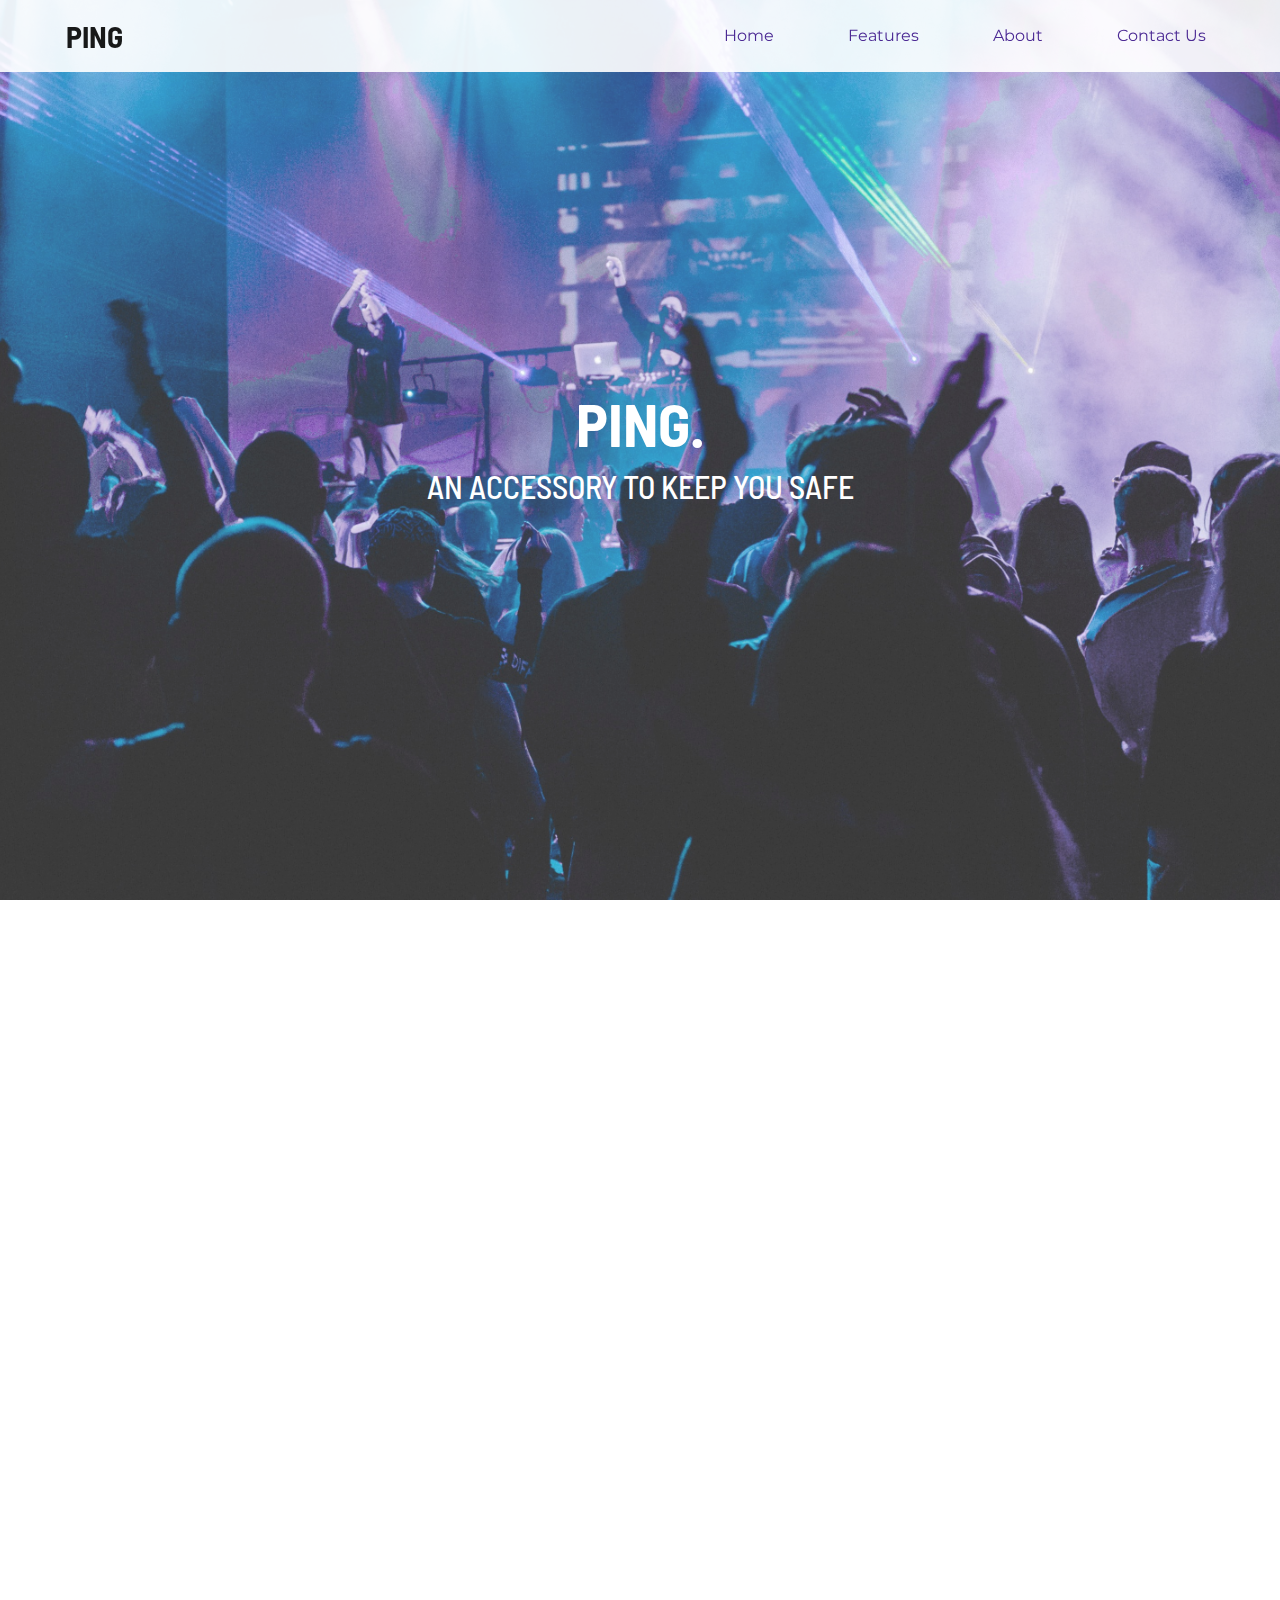
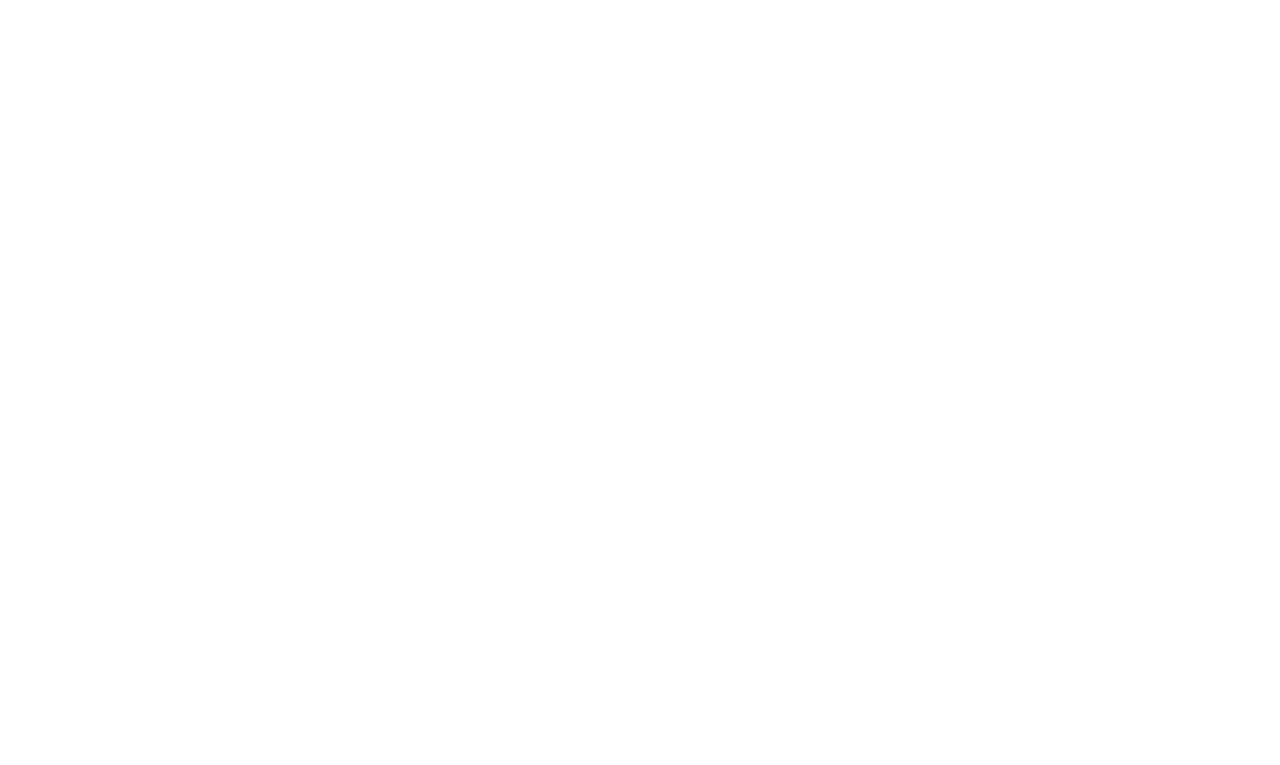
<file: index.html>
<!DOCTYPE html>
<html lang="en">

<head>
    <meta charset="UTF-8">
    <meta name="viewport" content="width=device-width, initial-scale=1.0">
    <title>PING</title>

    <!-- Styles/Fonts -->
    <link href="index.css" type="text/css" rel="stylesheet">
    <link href="about.css" type="text/css" rel="stylesheet">
    <link href="https://fonts.googleapis.com/css2?family=Barlow+Semi+Condensed:wght@400;700&display=swap" rel="stylesheet">
    <link href="https://fonts.googleapis.com/css2?family=Montserrat:wght@400;700&display=swap" rel="stylesheet">
    <link href="https://fonts.googleapis.com/css2?family=Raleway:wght@400;700&display=swap" rel="stylesheet">


    <!-- Bootstrap CSS -->
    <link rel="stylesheet" href="https://maxcdn.bootstrapcdn.com/bootstrap/4.0.0/css/bootstrap.min.css" integrity="sha384-Gn5384xqQ1aoWXA+058RXPxPg6fy4IWvTNh0E263XmFcJlSAwiGgFAW/dAiS6JXm" crossorigin="anonymous">

    <!--Icon Library-->
    <link rel="stylesheet" href="https://cdnjs.cloudflare.com/ajax/libs/font-awesome/4.7.0/css/font-awesome.min.css">
    
</head>

<body>
    <nav class="navbar fixed-top navbar-expand-lg navbar-light">
        <div class="d-flex flex-grow-1">
            <span class="w-100 d-lg-none d-block"> 
                <!-- hidden spacer to center brand on mobile -->
            </span>
            <a class="navbar-brand d-none d-lg-inline-block" href="#">
                PING
            </a>
            <div class="w-100 text-right">
                <button class="navbar-toggler" type="button" data-toggle="collapse" data-target="#myNavbar">
                    <span class="navbar-toggler-icon"></span>
                </button>
            </div>
        </div>
        <div class="collapse navbar-collapse flex-grow-1 text-right" id="myNavbar">
            <ul class="navbar-nav ml-auto flex-nowrap">
                <li class="nav-item">
                    <a href="/index.html" class="nav-link m-2 menu-item nav-active">Home</a>
                </li>
                <li class="nav-item">
                    <a href="/features.html" class="nav-link m-2 menu-item">Features</a>
                </li>
                <li class="nav-item">
                    <a href="/about.html" class="nav-link m-2 menu-item">About</a>
                </li>
                <li class="nav-item">
                    <a href="/about.html#Contact-Us" class="nav-link m-2 menu-item">Contact Us</a>
                </li>
            </ul>
        </div>
    </nav>


    <div class="hero-container container-fluid">
        <div class="hero-text">
            <h1><span>PING. </span></h1>
            <h2>AN ACCESSORY TO KEEP YOU SAFE</h2>
        </div>
    </div>

    <div class="mission container-fluid">
        <h2>Our Mission</h2>
        <div class="mission-text">
            <p>
                Sexual assault affects up to one out of six women in their lifetime. According RAINN, the Rape, Abuse and Incest National Network, 
                there are about just under half of a million victims of rape or sexual assault in the United States each year (link). Cases of sexual assault are underreported as 
                63% of sexual assault cases do not get reported to police or the authorities. Consequently, women feel unsafe when attending public events or large social gatherings.
            </p>
            <p>So what is our mission? To find an effective, simple way for individuals to continue throughout their daily lives knowing that they feel protected wherever they may be.</p>
        </div>
        
    </div>

    <div class="facts">
        <div class="row no-gutters">
            <div class="col-lg-4">
                <div class="fact-container fact-container-one">
                    <h3>EASY TO USE</h3>
                    <p>A simple press of a button will send an alert to your assigned contacts. </p>
                </div>
            </div>
            <div class="col-lg-4">
                <div class="fact-container fact-container-two">
                    <h3>EASY TO FIND</h3>
                    <p>Tracks your location in real-time, so your selected response team will always know precisely where you are.</p>
                </div>
            </div>
            <div class="col-lg-4">
                <div class="fact-container fact-container-three">
                    <h3>EASY TO ADJUST</h3>
                    <p>Pairs with an application on your mobile device to quickly adjust settings for the ring. Also allows control when alert messages for help are sent or cancelled.</p>
                </div>
            </div>
        </div>
    </div>
    
    <div class="solution">
        <div class="row">
            <div class="col-lg-7">
                <div class="solution-text">
                    <h2>Our Solution</h2>
                    <p>Our team has created a device that utilizes GPS technology and an alert system confined into a small, wearable piece for the user. 
                        It aims to add an extra layer of safety for the user by providing the user easy communication with authorities or loved ones in the event of 
                        safety issues or loss of cognitive control. This essentially lowers the risk of harm to the user in social interaction settings including, but not limited to, 
                        parties and concerts. By lowering this risk, this device combats the high possibility of sexual assault and violence and gives users the incentive to continue attending activities 
                        while feeling safe.
                    </p>
                </div>
                
            </div>
            <div class="col-lg-5">
                <div class="solution-image">
                    <img src="ringimage.png">
                </div>
                
            </div>
        </div>
    </div>

    <footer>
        <div class="row no-gutters justify-content-center align-items-center">
            <div class="col-lg-3">
                <div class="brand">
                    <h3>PING</h3>
                </div>
            </div>
            <div class="col-lg-4">
                <div class="icon-bar">
                    <a href="#" class="fa fa-facebook"></a>
                    <a href="#" class="fa fa-linkedin"></a>
                    <a href="#" class="fa fa-instagram"></a>
                </div>
            </div>
            <div class="col-lg-3">
                <div class="copyright">
                    <p>©Tau Class 2020</p>
                </div>
                
            </div>
        </div>
    </footer>
    
    <script src="https://code.jquery.com/jquery-3.2.1.slim.min.js" integrity="sha384-KJ3o2DKtIkvYIK3UENzmM7KCkRr/rE9/Qpg6aAZGJwFDMVNA/GpGFF93hXpG5KkN" crossorigin="anonymous"></script>
    <script src="https://cdnjs.cloudflare.com/ajax/libs/popper.js/1.12.9/umd/popper.min.js" integrity="sha384-ApNbgh9B+Y1QKtv3Rn7W3mgPxhU9K/ScQsAP7hUibX39j7fakFPskvXusvfa0b4Q" crossorigin="anonymous"></script>
    <script src="https://maxcdn.bootstrapcdn.com/bootstrap/4.0.0/js/bootstrap.min.js" integrity="sha384-JZR6Spejh4U02d8jOt6vLEHfe/JQGiRRSQQxSfFWpi1MquVdAyjUar5+76PVCmYl" crossorigin="anonymous"></script>
</body>

</html>
</file>
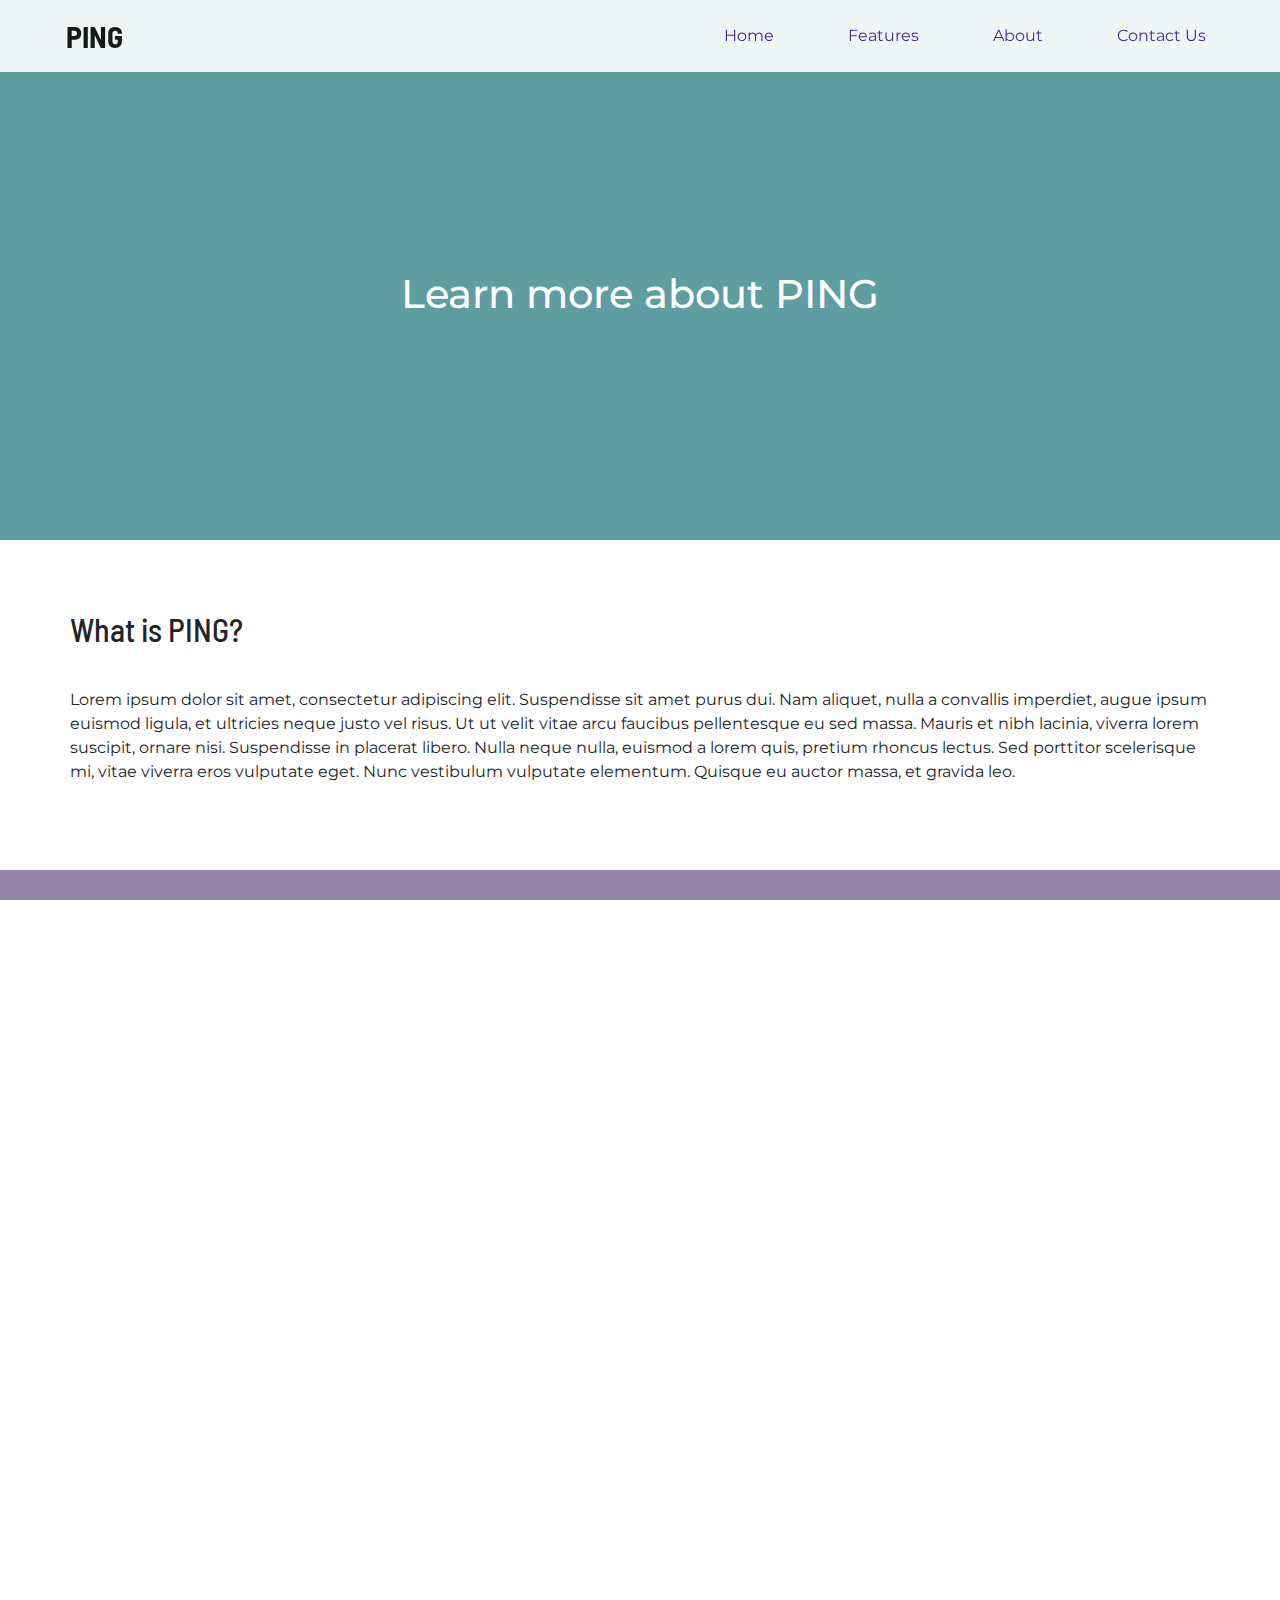
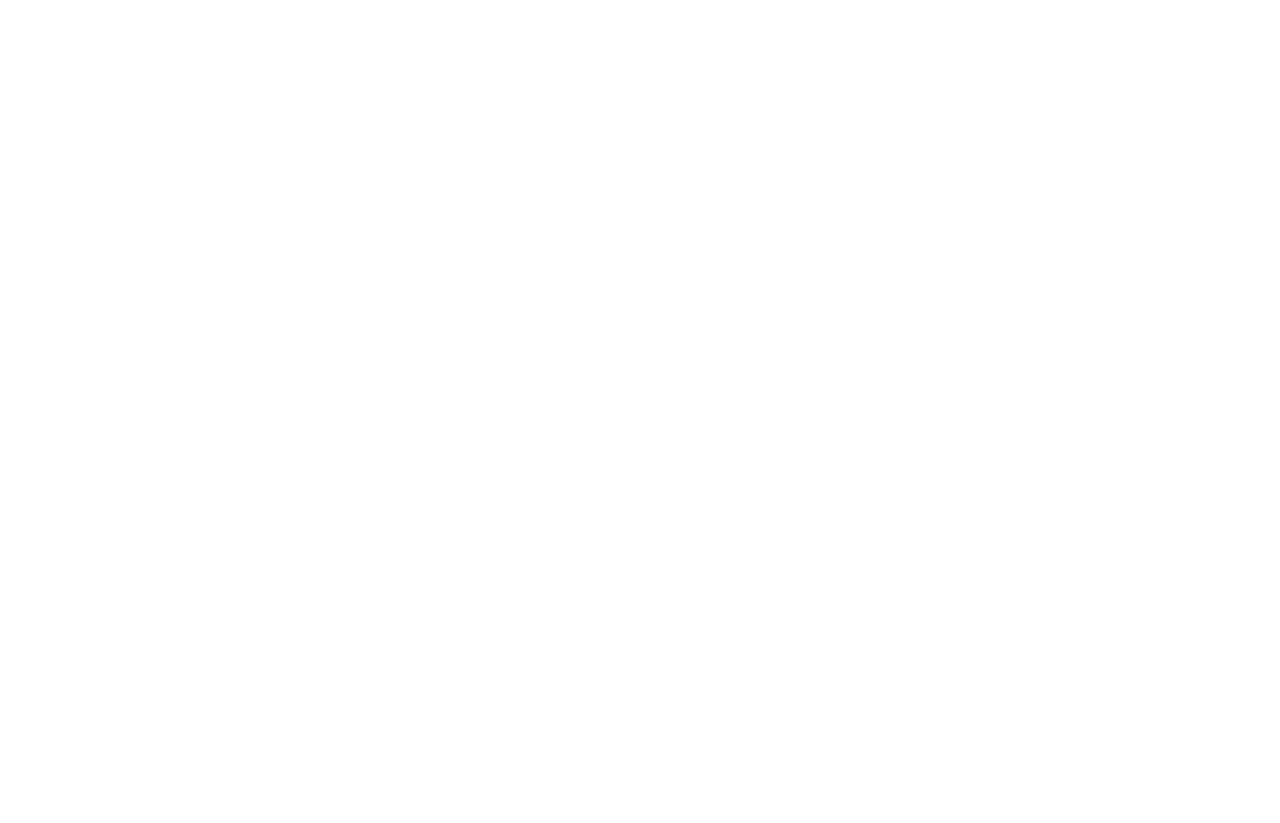
<file: features.html>
<!DOCTYPE html>
<html lang="en">

<head>
    <meta charset="UTF-8">
    <meta name="viewport" content="width=device-width, initial-scale=1.0">
    <title>PING</title>

    <!-- Styles/Fonts -->
    <link href="index.css" type="text/css" rel="stylesheet">
    <link href="features.css" type="text/css" rel="stylesheet">
    <link href="https://fonts.googleapis.com/css2?family=Barlow+Semi+Condensed:wght@400;700&display=swap" rel="stylesheet">
    <link href="https://fonts.googleapis.com/css2?family=Montserrat:wght@400;700&display=swap" rel="stylesheet">
    <link href="https://fonts.googleapis.com/css2?family=Raleway:wght@400;700&display=swap" rel="stylesheet">


    <!-- Bootstrap CSS -->
    <link rel="stylesheet" href="https://maxcdn.bootstrapcdn.com/bootstrap/4.0.0/css/bootstrap.min.css" integrity="sha384-Gn5384xqQ1aoWXA+058RXPxPg6fy4IWvTNh0E263XmFcJlSAwiGgFAW/dAiS6JXm" crossorigin="anonymous">

    <!--Icon Library-->
    <link rel="stylesheet" href="https://cdnjs.cloudflare.com/ajax/libs/font-awesome/4.7.0/css/font-awesome.min.css">
    
</head>

<body>
    <nav class="navbar fixed-top navbar-expand-lg navbar-light">
        <div class="d-flex flex-grow-1">
            <span class="w-100 d-lg-none d-block"> 
                <!-- hidden spacer to center brand on mobile -->
            </span>
            <a class="navbar-brand d-none d-lg-inline-block" href="#">
                PING
            </a>
            <div class="w-100 text-right">
                <button class="navbar-toggler" type="button" data-toggle="collapse" data-target="#myNavbar">
                    <span class="navbar-toggler-icon"></span>
                </button>
            </div>
        </div>
        <div class="collapse navbar-collapse flex-grow-1 text-right" id="myNavbar">
            <ul class="navbar-nav ml-auto flex-nowrap">
                <li class="nav-item">
                    <a href="/index.html" class="nav-link m-2 menu-item nav-active">Home</a>
                </li>
                <li class="nav-item">
                    <a href="/features.html" class="nav-link m-2 menu-item">Features</a>
                </li>
                <li class="nav-item">
                    <a href="/about.html" class="nav-link m-2 menu-item">About</a>
                </li>
                <li class="nav-item">
                    <a href="/about.html#Contact-Us" class="nav-link m-2 menu-item">Contact Us</a>
                </li>
            </ul>
        </div>
    </nav>

    <div class="mini-hero-container">
        <div class="mini-hero-text">
            <h1>Learn more about PING</h1>
        </div>
    </div>

    <div class="background-info-container">
        <div class="what-is-section">
            <h2>What is PING?</h2>
            <p>
                Lorem ipsum dolor sit amet, consectetur adipiscing elit. Suspendisse sit amet purus dui. Nam aliquet, nulla a convallis 
                imperdiet, augue ipsum euismod ligula, et ultricies neque justo vel risus. Ut ut velit vitae arcu faucibus pellentesque 
                eu sed massa. Mauris et nibh lacinia, viverra lorem suscipit, ornare nisi. Suspendisse in placerat libero. Nulla neque nulla, 
                euismod a lorem quis, pretium rhoncus lectus. Sed porttitor scelerisque mi, vitae viverra eros vulputate eget. Nunc vestibulum 
                vulputate elementum. Quisque eu auctor massa, et gravida leo.
            </p>
        </div>
        <div class="behind-name-section">
            <h2>Behind the Name</h2>
            <p>Praesent interdum dolor non lacus pellentesque, non condimentum metus ultricies. Vivamus nibh felis, suscipit eget molestie at, 
                scelerisque vitae ligula. Sed cursus lorem massa, sollicitudin ullamcorper arcu dapibus a. Quisque cursus vulputate nibh, vel 
                malesuada lacus volutpat at. </p>
        </div>
    </div>

    <div class="project-overview-container">
        <h2>Project Overview</h2>
        <div class="row">
            <!-- insert images above text -->
            <div class="col-lg-4">
                <p>
                    Lorem ipsum dolor sit amet, consectetur adipiscing elit. Suspendisse sit amet purus dui. Nam aliquet, nulla a convallis 
                    imperdiet, augue ipsum euismod ligula, et ultricies neque justo vel risus. Ut ut velit vitae arcu faucibus pellentesque eu sed massa. 
                    Mauris et nibh lacinia, viverra lorem suscipit, ornare nisi. Suspendisse in placerat libero. 
                </p>
            </div>
            <div class="col-lg-4">
                <p>
                    Lorem ipsum dolor sit amet, consectetur adipiscing elit. Suspendisse sit amet purus dui. Nam aliquet, nulla a convallis 
                    imperdiet, augue ipsum euismod ligula, et ultricies neque justo vel risus. Ut ut velit vitae arcu faucibus pellentesque eu sed massa. 
                    Mauris et nibh lacinia, viverra lorem suscipit, ornare nisi. Suspendisse in placerat libero. 
                </p>
            </div>
            <div class="col-lg-4">
                <p>
                    Lorem ipsum dolor sit amet, consectetur adipiscing elit. Suspendisse sit amet purus dui. Nam aliquet, nulla a convallis 
                    imperdiet, augue ipsum euismod ligula, et ultricies neque justo vel risus. Ut ut velit vitae arcu faucibus pellentesque eu sed massa. 
                    Mauris et nibh lacinia, viverra lorem suscipit, ornare nisi. Suspendisse in placerat libero. 
                </p>
            </div>
        </div>
    </div>

    <div class="faq-container">
        <h2>Frequently Asked Questions</h2>
        <div class="question-container">
            <div class="accordion" id="accordionExample">
                <div class="card">
                    <div class="card-header" id="headingOne">
                        <h5 class="mb-0">
                            <button class="btn btn-link collapsed" type="button" data-toggle="collapse" data-target="#collapseOne" aria-expanded="true" aria-controls="collapseOne">
                                <p>Collapsible Group Item #1</p>
                            </button>
                        </h5>
                    </div>
              
                    <div id="collapseOne" class="collapse" aria-labelledby="headingOne" data-parent="#accordionExample">
                        <div class="card-body">
                            <p>
                                Anim pariatur cliche reprehenderit, enim eiusmod high life accusamus terry richardson ad squid. 3 wolf moon officia aute, non cupidatat skateboard dolor brunch. 
                                Food truck quinoa nesciunt laborum eiusmod. Brunch 3 wolf moon tempor, sunt aliqua put a bird on it squid single-origin coffee nulla assumenda shoreditch et. Nihil 
                                anim keffiyeh helvetica, craft beer labore wes anderson cred nesciunt sapiente ea proident. Ad vegan excepteur butcher vice lomo. Leggings occaecat craft beer farm-to-table, 
                                raw denim aesthetic synth nesciunt you probably haven't heard of them accusamus labore sustainable VHS.
                            </p>
                        </div>
                    </div>
                </div>
                <div class="card">
                    <div class="card-header" id="headingTwo">
                        <h5 class="mb-0">
                            <button class="btn btn-link collapsed" type="button" data-toggle="collapse" data-target="#collapseTwo" aria-expanded="false" aria-controls="collapseTwo">
                                <p>Collapsible Group Item #2</p>
                            </button>
                        </h5>
                    </div>
                    <div id="collapseTwo" class="collapse" aria-labelledby="headingTwo" data-parent="#accordionExample">
                        <div class="card-body">
                            <p>
                                Anim pariatur cliche reprehenderit, enim eiusmod high life accusamus terry richardson ad squid. 3 wolf moon officia aute, non cupidatat skateboard dolor brunch. 
                                Food truck quinoa nesciunt laborum eiusmod. Brunch 3 wolf moon tempor, sunt aliqua put a bird on it squid single-origin coffee nulla assumenda shoreditch et. Nihil 
                                anim keffiyeh helvetica, craft beer labore wes anderson cred nesciunt sapiente ea proident. Ad vegan excepteur butcher vice lomo. Leggings occaecat craft beer farm-to-table, 
                                raw denim aesthetic synth nesciunt you probably haven't heard of them accusamus labore sustainable VHS.
                            </p>
                        </div>
                    </div>
                </div>
                <div class="card">
                    <div class="card-header" id="headingThree">
                        <h5 class="mb-0">
                            <button class="btn btn-link collapsed" type="button" data-toggle="collapse" data-target="#collapseThree" aria-expanded="false" aria-controls="collapseThree">
                                <p>Collapsible Group Item #3</p>
                            </button>
                        </h5>
                    </div>
                    <div id="collapseThree" class="collapse" aria-labelledby="headingThree" data-parent="#accordionExample">
                        <div class="card-body">
                            <p>
                                Anim pariatur cliche reprehenderit, enim eiusmod high life accusamus terry richardson ad squid. 3 wolf moon officia aute, non cupidatat skateboard dolor brunch. 
                                Food truck quinoa nesciunt laborum eiusmod. Brunch 3 wolf moon tempor, sunt aliqua put a bird on it squid single-origin coffee nulla assumenda shoreditch et. Nihil 
                                anim keffiyeh helvetica, craft beer labore wes anderson cred nesciunt sapiente ea proident. Ad vegan excepteur butcher vice lomo. Leggings occaecat craft beer farm-to-table, 
                                raw denim aesthetic synth nesciunt you probably haven't heard of them accusamus labore sustainable VHS.
                            </p>
                        </div>
                    </div>
                </div>
                <div class="card">
                    <div class="card-header" id="headingFour">
                        <h5 class="mb-0">
                            <button class="btn btn-link collapsed" type="button" data-toggle="collapse" data-target="#collapseFour" aria-expanded="false" aria-controls="collapseFour">
                                <p>Collapsible Group Item #4</p>
                            </button>
                        </h5>
                    </div>
                    <div id="collapseFour" class="collapse" aria-labelledby="headingFour" data-parent="#accordionExample">
                        <div class="card-body">
                            <p>
                                Anim pariatur cliche reprehenderit, enim eiusmod high life accusamus terry richardson ad squid. 3 wolf moon officia aute, non cupidatat skateboard dolor brunch. 
                                Food truck quinoa nesciunt laborum eiusmod. Brunch 3 wolf moon tempor, sunt aliqua put a bird on it squid single-origin coffee nulla assumenda shoreditch et. Nihil 
                                anim keffiyeh helvetica, craft beer labore wes anderson cred nesciunt sapiente ea proident. Ad vegan excepteur butcher vice lomo. Leggings occaecat craft beer farm-to-table, 
                                raw denim aesthetic synth nesciunt you probably haven't heard of them accusamus labore sustainable VHS.
                            </p>
                        </div>
                    </div>
                </div>
                <div class="card">
                    <div class="card-header" id="headingFive">
                        <h5 class="mb-0">
                            <button class="btn btn-link collapsed" type="button" data-toggle="collapse" data-target="#collapseFive" aria-expanded="false" aria-controls="collapseFive">
                                <p>Collapsible Group Item #5</p>
                            </button>
                        </h5>
                    </div>
                    <div id="collapseFive" class="collapse" aria-labelledby="headingFive" data-parent="#accordionExample">
                        <div class="card-body">
                            <p>
                                Anim pariatur cliche reprehenderit, enim eiusmod high life accusamus terry richardson ad squid. 3 wolf moon officia aute, non cupidatat skateboard dolor brunch. 
                                Food truck quinoa nesciunt laborum eiusmod. Brunch 3 wolf moon tempor, sunt aliqua put a bird on it squid single-origin coffee nulla assumenda shoreditch et. Nihil 
                                anim keffiyeh helvetica, craft beer labore wes anderson cred nesciunt sapiente ea proident. Ad vegan excepteur butcher vice lomo. Leggings occaecat craft beer farm-to-table, 
                                raw denim aesthetic synth nesciunt you probably haven't heard of them accusamus labore sustainable VHS.
                            </p>
                        </div>
                    </div>
                </div>
            </div>
        </div>
    </div>

    <footer>
        <div class="row no-gutters justify-content-center align-items-center">
            <div class="col-lg-3">
                <div class="brand">
                    <h3>PING</h3>
                </div>
            </div>
            <div class="col-lg-4">
                <div class="icon-bar">
                    <a href="#" class="fa fa-facebook"></a>
                    <a href="#" class="fa fa-linkedin"></a>
                    <a href="#" class="fa fa-instagram"></a>
                </div>
            </div>
            <div class="col-lg-3">
                <div class="copyright">
                    <p>©Tau Class 2020</p>
                </div>
            </div>
        </div>
    </footer>
    
    <script src="https://code.jquery.com/jquery-3.2.1.slim.min.js" integrity="sha384-KJ3o2DKtIkvYIK3UENzmM7KCkRr/rE9/Qpg6aAZGJwFDMVNA/GpGFF93hXpG5KkN" crossorigin="anonymous"></script>
    <script src="https://cdnjs.cloudflare.com/ajax/libs/popper.js/1.12.9/umd/popper.min.js" integrity="sha384-ApNbgh9B+Y1QKtv3Rn7W3mgPxhU9K/ScQsAP7hUibX39j7fakFPskvXusvfa0b4Q" crossorigin="anonymous"></script>
    <script src="https://maxcdn.bootstrapcdn.com/bootstrap/4.0.0/js/bootstrap.min.js" integrity="sha384-JZR6Spejh4U02d8jOt6vLEHfe/JQGiRRSQQxSfFWpi1MquVdAyjUar5+76PVCmYl" crossorigin="anonymous"></script>

</body>

</html>
</file>
<file: index.css>
* {
    margin: 0px;
    padding: 0px;
    box-sizing: border-box;
    scroll-behavior: smooth;
}

html, body {
    height: 100%;
    overflow-x: hidden;
}

h1, h2, h3{
    font-family: 'Barlow Semi Condensed', sans-serif !important;
}

h4, h5 {
    font-family: 'Montserrat', sans-serif !important;
}

p{
    font-family: 'Montserrat', sans-serif !important;
}

.navbar {
    background-color: rgba(255, 255, 255, 0.9);
}

.navbar .navbar-brand {
    font-family: 'Barlow Semi Condensed', sans-serif;
    font-weight: bold;
    font-size: 30px;
    padding-left: 50px;
}

.navbar .navbar-nav .nav-item > a{
    font-family: 'Montserrat', sans-serif;
    color: #4C2A94;
    padding-right: 50px;
    transition: 0.5s;
}

.navbar .navbar-nav .nav-item > a:hover{
    transform: scale(1.1);
}

.hero-container{
    overflow: hidden;
    width: 100%;
    height: 100vh;
    position: relative;
    /* Image Source: https://unsplash.com/photos/hTv8aaPziOQ */
    background: url("heroimage.jpg") no-repeat center fixed;
    background-size: cover;
    opacity: 0.8;
}

.hero-text {
    color:white;
    text-align: center;
    position: absolute;
    top: 50%;
    left: 50%;
    transform: translate(-50%,-50%);
}

.hero-text h1{
    font-weight: 400;
}

.hero-text h1 span{
    font-size: 60px;
    font-weight: 700;
    background-color: blac
}

.hero-text h5{
    margin: 50px 0px;
}

.mission{
    display: inline-block;
    text-align: center;
    padding: 70px;
}

.mission h2{
    letter-spacing: 1px;
}

.mission-text{
    text-align: left;
    padding: 30px 120px 0px 120px;
}

.fact-container{
    padding: 40px;
    height: 50vh;
    color: white;
}

.fact-container h3{
    letter-spacing: 4px;
}

.fact-container p{
    margin-top: 25px;
}

.fact-container-one{
    background-color: rgba(72, 54, 112, 0.4);
}

.fact-container-two{
    background-color: rgba(72, 54, 112, 0.6);
}

.fact-container-three{
    background-color: rgba(72, 54, 112, 0.9);
}

.solution-text{
    padding: 70px;
    margin-left: 50px;
}

.solution-text h2{
    letter-spacing: 1px;
}

.solution-text p{
    padding-top: 30px;
}

.solution-image{
    margin: 70px;
    padding-top: 40px;
    margin-right: 200px;
    text-align: center;
}

.solution-image img{
    width: 250px;
}

footer {
    background-color: #483670;
    color: white;
    padding: 30px 0px;;
}

footer .brand{
    padding-top: 10px;
}

footer .copyright{
    float: right;
    padding-top: 20px;
}

footer .icon-bar{
    text-align: center;
}

footer .icon-bar a{
    margin: 20px;
    top: 50%;
}

footer .fa {
    background: rgba(255, 255, 255, 0.5);
    padding-top: 12px;
    width: 50px;
    height: 50px;
    font-size: 23px;
    text-align: center;
    border-radius: 50%;
    transition: 0.5s;
    border: 2px solid white;
    color: white;
}


.fa:hover {
    text-decoration: none;
    background: rgba(185, 153, 253, 0.6);
    color: white;
    transform: scale(1.1);
}
</file>
<file: about.css>
.about-us-component{
    margin: 150px 70px 100px 70px;
}

.about-us-subheader{
    margin-bottom: 50px;
}

.about-us-subheader h2{
    font-family: 'Barlow Semi Condensed', sans-serif;
    font-size: 48px;
}

.about-us-subheader h4{
    font-weight: bold;
}

.about-us-subheader p{
    margin: 30px 0px;
}


.our-team-component{
    background-color:rgba(72, 54, 112, 0.25);
    padding: 100px 70px;
}

.our-team-heading{
    margin-bottom: 50px;
}

.our-team-heading h2{
    font-family: 'Barlow Semi Condensed', sans-serif;
    font-size: 48px;
}

.member-card {
    text-align: center;
    margin-top: 25px;
    margin-bottom: 25px;
}

.member-card img {
    width: 100px;
    height: 100px;
    border-radius: 50%;
    object-fit: cover;
}

.member-text{
    margin: 20px;
}

.member-text p {
    margin: 0;
    padding: 0;
    font-size: 15px;
}

.member-text p span{
    font-size: 18px;
    font-weight: 700;
}


.contact-us-component{
    margin: 100px 70px;
}

.contact-us-component h2{
    margin-top: 60px;
    margin-bottom:40px;
    font-family: 'Barlow Semi Condensed', sans-serif !important;
    font-size: 48px;
}

.contact-text p span {
    font-weight: bold;
}
</file>
<file: features.css>
.mini-hero-container{
    width: 100%;
    height: 60vh;
    background-color: cadetblue;
}

.mini-hero-text{
    text-align: center;
    color: white;
    position: relative;
    top: 50%;
}

.mini-hero-text h1{
    font-family: 'Montserrat', sans-serif !important;
}

.what-is-section{
    padding: 70px;
}

.background-info-container p, .what-is-section p{
    margin-top: 40px;
}

.behind-name-section{
    padding: 70px;
    background: rgba(72, 54, 112, 0.6);
    color: white;
}

.project-overview-container{
    text-align: center;
    padding: 70px;
}

.project-overview-container h2{
    margin-bottom: 50px;
}

.faq-container{
    text-align: center;
}

.question-container{
    text-align: left;
}

.accordion{
    margin-top: 60px;
    margin-bottom: 100px;
}

.card{
    margin: 40px 130px;
}

.card-header p, .card-body p{
    margin: 0;
    padding: 0;
}

.accordion .btn {
    width: 100%;
    text-align: left;
    color: black;
}

.accordion .card-header {
    background: rgba(72, 54, 112, 0.3);
}

.accordion .btn-link{
    transition: 0.3s;
}

.accordion .btn-link:hover{
    color:white;
}
  

.accordion .btn-link:hover,
.accordion .btn-link:focus {
  text-decoration: none;
}
</file>
